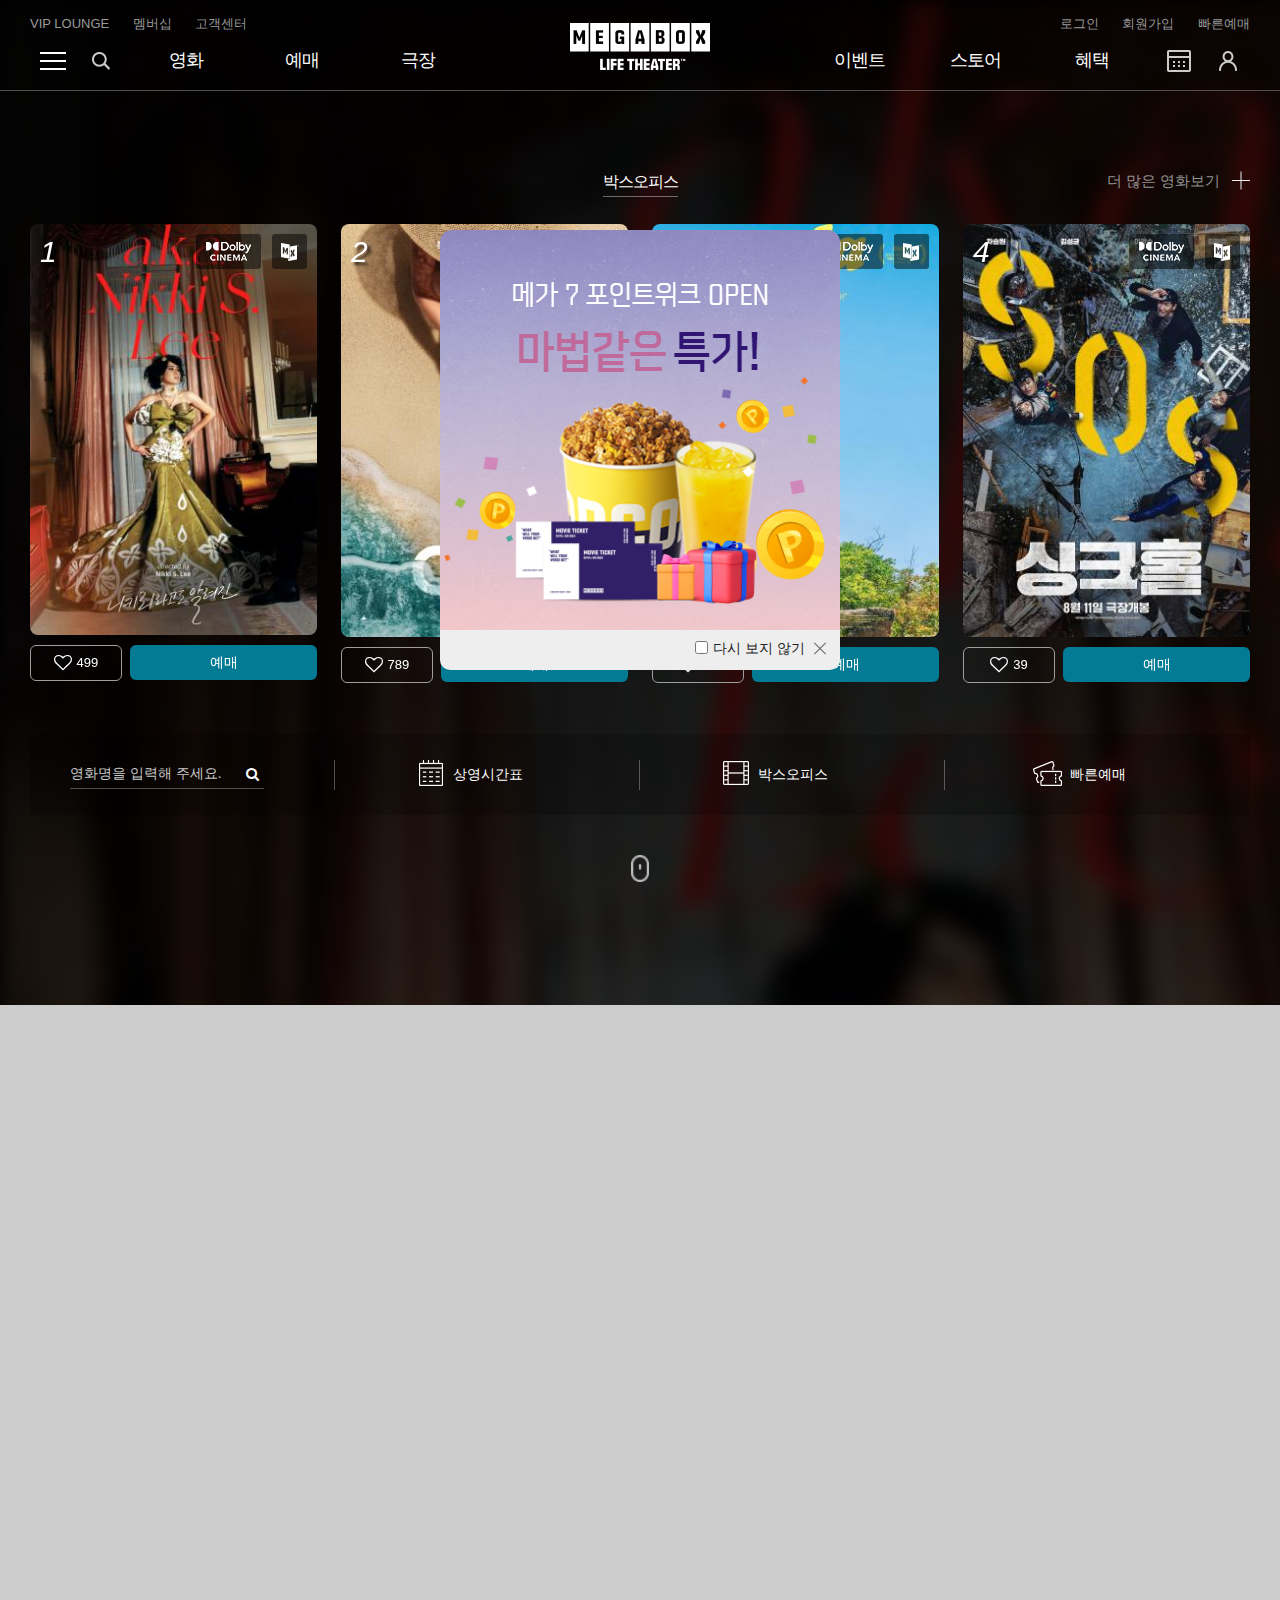
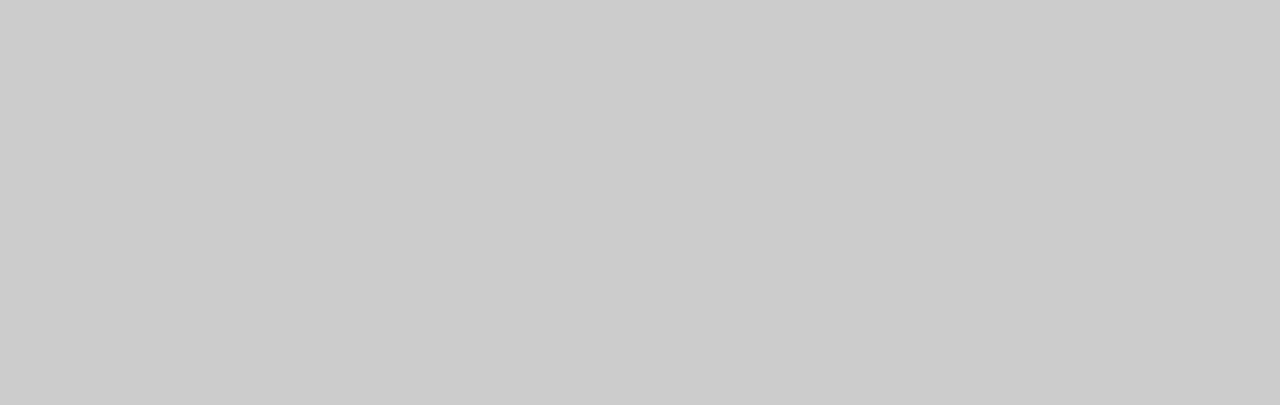
<file: index.html>
<!DOCTYPE html>
<html lang="ko">
<head>
    <meta charset="UTF-8">
    <meta http-equiv="X-UA-Compatible" content="IE=edge">
    <meta name="viewport" content="user-scalable=no, initial-scale=1.0, maximum-scale=1.0, minimum-scale=1.0, width=device-width">
    <meta name="author" content="wndus">
    <meta name="description" content="메가박스 반응형 사이트">
    <meta name="keywords" content="메가박스,megabox,영화,영화관,극장,티켓,박스오피스,상영예정작,예매,오페라,싱어롱,큐레이션,필름소사이어티,클래식소사이어티,이벤트,Movie,theater,Cinema,film,Megabox">
    <title>라이프시어터,메가박스</title>
    <!-- CSS STYLE -->
    <link rel="stylesheet" href="css/style.css">
    <link rel="stylesheet" href="css/reset.css">
    <link rel="stylesheet" href="css/font-awesome.css">
    <link rel="stylesheet" href="css/swiper.css">
    <!-- HTLM5shiv ie6~8 -->
    <!--[if lt IE 9]> 
      <script src="assets/js/html5shiv.min.js"></script>
      <script type="text/javascript">
         alert("현재 브라우저는 지원하지 않습니다. 크롬 브라우저를 추천합니다.!");
      </script>
   <![endif]-->
</head>
<body>
    <div id="skip">
        <a href="#">전체 메뉴 바로가기</a>
        <a href="#">배너 영역 바로가기</a>
        <a href="#">컨텐츠 영역 바로가기</a>
    </div>
    <!-- //스킵 내비게이션-->
    <div class="pop"></div>
    <div class="add"></div>
    <header id="header">
        <div class="container">
            <div class="row"> 
                <div class="header">
                    <h1>
                        <a href="#">
                            <img src="img/logo-white_new.png" alt="megabox : life theater">
                        </a>
                    </h1>
                    <div class="util_left">
                        <ul class="util_up">
                            <li><a href="#">VIP LOUNGE</a></li>
                            <li><a href="#">멤버십</a></li>
                            <li><a href="#">고객센터</a></li>
                        </ul>
                        <ul class="util_down">
                            <li><a href="#" title="메뉴버튼" class="nav_on"><span>메뉴버튼</span></a></li>
                            <li><a href="#" title="검색"><span class="ir_so">검색</span> </a></li>
                        </ul>
                    </div>
                    <!-- //util_left -->
                    <nav id="nav">
                        <ul class="nav">
                            <li>
                                <a href="#">영화
                                <ul class="clearfix">
                                    <li><a href="#">전체영화</a></li>
                                    <li><a href="#">N스크린</a></li>
                                    <li><a href="#">큐레이션</a></li>
                                    <li><a href="#">무비포스트</a></li>
                                </ul>
                                </a>
                            </li>
                            <!-- //nav li_01 -->
                            <li>
                                <a href="#">예매
                                    <ul>
                                        <li><a href="#">빠른 예매</a></li>
                                        <li><a href="#">상영시간표</a></li>
                                        <li><a href="#">더 부티크 프라이빗 예매</a></li>
                                    </ul>
                                </a>
                            </li>
                            <!-- //nav li_01 -->
                            <li>
                                <a href="#">극장
                                    <ul>
                                        <li><a href="#">전체극장</a></li>
                                        <li><a href="#">특별관</a></li>
                                    </ul>
                                </a>
                            </li>
                            <!-- //nav li_02 -->
                            <li>
                                <a href="#">이벤트
                                    <ul>
                                        <li><a href="#">진행중 이벤트</a></li>
                                        <li><a href="#">지난 이벤트</a></li>
                                        <li><a href="#">당첨자발표</a></li>
                                    </ul>
                                </a>
                            </li>
                            <!-- //nav li_03 -->
                            <li>
                                <a href="#">스토어</a>
                            </li>
                            <!-- //nav li_04 -->
                            <li>
                                <a href="#">혜택
                                    <ul>
                                        <li><a href="#">메가박스 멤버십</a></li>
                                        <li><a href="#">제휴&#47;할인</a></li>
                                    </ul>
                                </a>
                            </li>
                            <!-- //nav li_05 -->
                        </ul>
                    </nav>
                    <!-- //nav -->

                    <div class="util_right">
                        <ul class="util_up">
                            <li><a href="#">로그인</a></li>
                            <li><a href="#">회원가입</a></li>
                            <li><a href="#">빠른예매</a></li>
                        </ul>
                        <ul class="util_down">
                            <li><a href="#" title="일정"><span class="ir_so">일정</span></a></li>
                            <li><a href="#" title="로그인"><span class="ir_so">로그인</span></a></li>
                        </ul>
                    </div>
                    <!-- //util_right -->
                </div>
                <!-- //header -->
            </div>
        </div>
    </header>
    <!-- //header -->
    <section id="banner">
        <div class="banner_bg">
            <img src="img/slide01.jpg" alt="배너배경이미지">
        </div>
        <div class="container">
            <div class="row">
                <h2>박스오피스</h2>
                <a href="#" class="ban_more">더 많은 영화보기</a>
                <div class="swiper-container">
                    <div class="swiper-wrapper">
                        <div class="swiper-slide">
                            <a href="#" class="poster">
                                <figure>
                                    <img src="img/slide01.jpg" alt="영화포스터1">
                                </figure>
                                <div class="rank"><strong>1</strong></div>
                                <div class="mx">
                                    <span class="d"><em class="ir_pm">Dolby</em></span>
                                    <span class="m"><em class="ir_pm">mx</em></span>
                                </div>
                                <div class="li_hover">
                                    <div class="ban_sum">
                                        <p>&#34;Smet consectetur adipisicing ipsum dolor sit amet consectetur adipisicing elit.&#34;</p>
                                        <p>Lorem ipsum dolor sit amet consectetur adipisicing elit. iste veritatis natus ipsa assumenda!</p>
                                    </div>
                                    <div class="score">
                                        관람평
                                        <span>8.6</span>
                                    </div>
                                </div>
                            </a>
                            <div class="infor clearfix">
                                <div class="heart"><i class="fa fa-heart-o"></i>499</div>
                                <div class="infor_btn"><a href="#">예매</a></div>
                            </div>
                        </div>
                        <div class="swiper-slide">
                            <a href="#" class="poster">
                                <figure>
                                    <img src="img/slide02.jpg" alt="영화포스터2">
                                </figure>
                                <div class="rank"><strong>2</strong></div>
                                <div class="mx">
                                    <span class="d"><em class="ir_pm">Dolby</em></span>
                                    <span class="m"><em class="ir_pm">mx</em></span>
                                </div>
                                <div class="li_hover">
                                    <div class="ban_sum">
                                        <p>&#34;Amet consectetur dolor sit amet consectetur adipisicing elit.&#34;</p>
                                        <p>Lorem ipsum dolor sit amet consectetur adipisicing elit. Hic accusantium veniam aliquid molestias nisi repudiandae, iste veritatiscing elit.cing elit. natus ipsa assumenda!</p>
                                    </div>
                                    <div class="score">
                                        관람평
                                        <span>9.0</span>
                                    </div>
                                </div>
                            </a>
                            <div class="infor clearfix">
                                <div class="heart"><i class="fa fa-heart-o"></i>789</div>
                                <div class="infor_btn"><a href="#">예매</a></div>
                            </div>
                        </div>
                        <div class="swiper-slide">
                            <a href="#" class="poster">
                                <figure>
                                    <img src="img/slide03.jpg" alt="영화포스터3">
                                </figure>
                                <div class="rank"><strong>3</strong></div>
                                <div class="mx">
                                    <span class="d"><em class="ir_pm">Dolby</em></span>
                                    <span class="m"><em class="ir_pm">mx</em></span>
                                </div>
                                <div class="li_hover">
                                    <div class="ban_sum">
                                        <p>&#34;nisi repudiandae sit amet consectetur adipisicing elit.&#34;</p>
                                        <p>Cur adipisicing elit. Hic accusantium veniam aliquid molestias nisi repudiandae, iste veritatis natus ipsa assumenda!</p>
                                    </div>
                                    <div class="score">
                                        관람평
                                        <span>6.4</span>
                                    </div>
                                </div>
                            </a>
                            <div class="infor clearfix">
                                <div class="heart"><i class="fa fa-heart-o"></i>55</div>
                                <div class="infor_btn"><a href="#">예매</a></div>
                            </div>
                        </div>
                        <div class="swiper-slide">
                            <a href="#" class="poster">
                                <figure>
                                    <img src="img/slide04.jpg" alt="영화포스터4">
                                </figure>
                                <div class="rank"><strong>4</strong></div>
                                <div class="mx">
                                    <span class="d"><em class="ir_pm">Dolby</em></span>
                                    <span class="m"><em class="ir_pm">mx</em></span>
                                </div>
                                <div class="li_hover">
                                    <div class="ban_sum">
                                        <p>&#34;repudiandae, iste amet consectetur adipisicing elit.&#34;</p>
                                        <p>Hic accusantium veniam aliquid molestias nisi repudiandae, iste veritatis ipsum dolor sit amet consectetur adipisicing elit. Hicnatus ipsa assumenda!</p>
                                    </div>
                                    <div class="score">
                                        관람평
                                        <span>8.9</span>
                                    </div>
                                </div>
                            </a>
                            <div class="infor clearfix">
                                <div class="heart"><i class="fa fa-heart-o"></i>39</div>
                                <div class="infor_btn"><a href="#">예매</a></div>
                            </div>
                        </div>
                        <div class="swiper-slide">
                            <a href="#" class="poster">
                                <figure>
                                    <img src="img/slide05.jpg" alt="영화포스터5">
                                </figure>
                                <div class="rank"><strong>5</strong></div>
                                <div class="mx">
                                    <span class="d"><em class="ir_pm">Dolby</em></span>
                                    <span class="m"><em class="ir_pm">mx</em></span>
                                </div>
                                <div class="li_hover">
                                    <div class="ban_sum">
                                        <p>&#34;Hic accusantium veniam amet consectetur adipisicing elit.&#34;</p>
                                        <p>Lorem ipsum dolor sit amet consectetur. Hic accusantium veniam aliquid molestias nisi repudiandae, iste veritatis natus ipsa assumenda!</p>
                                    </div>
                                    <div class="score">
                                        관람평
                                        <span>3.9</span>
                                    </div>
                                </div>
                            </a>
                            <div class="infor clearfix">
                                <div class="heart"><i class="fa fa-heart-o"></i>101</div>
                                <div class="infor_btn"><a href="#">예매</a></div>
                            </div>
                        </div>
                        <div class="swiper-slide">
                            <a href="#" class="poster">
                                <figure>
                                    <img src="img/slide06.jpg" alt="영화포스터6">
                                </figure>
                                <div class="rank"><strong>6</strong></div>
                                <div class="mx">
                                    <span class="d"><em class="ir_pm">Dolby</em></span>
                                    <span class="m"><em class="ir_pm">mx</em></span>
                                </div>
                                <div class="li_hover">
                                    <div class="ban_sum">
                                        <p>&#34;dolor sit ipsum dolor sit amet consectetur adipisicing elit.&#34;</p>
                                        <p>Lorem ipsum dolor sit amet consectetur adipisicing elit. Hic accusantium veniam aliquid molestias nisi repudiandae, iste veritatis natus ipsaid molestiaassumenda!</p>
                                    </div>
                                    <div class="score">
                                        관람평
                                        <span>5.1</span>
                                    </div>
                                </div>
                            </a>
                            <div class="infor clearfix">
                                <div class="heart"><i class="fa fa-heart-o"></i>96</div>
                                <div class="infor_btn"><a href="#">예매</a></div>
                            </div>
                        </div>
                        <div class="swiper-slide">
                            <a href="#" class="poster">
                                <figure>
                                    <img src="img/slide07.jpg" alt="영화포스터7">
                                </figure>
                                <div class="rank"><strong>7</strong></div>
                                <div class="mx">
                                    <span class="d"><em class="ir_pm">Dolby</em></span>
                                    <span class="m"><em class="ir_pm">mx</em></span>
                                </div>
                                <div class="li_hover">
                                    <div class="ban_sum">
                                        <p>&#34;molestias nisi sit amet consectetur adipisicing elit.&#34;</p>
                                        <p>Lbdvbr sit amet consectetur adipisicing elit. Hic accusantium veniam aliquid molestias nisi repudiandae, iste veritatis natus ipsa assumenda!</p>
                                    </div>
                                    <div class="score">
                                        관람평
                                        <span>9.6</span>
                                    </div>
                                </div>
                            </a>
                            <div class="infor clearfix">
                                <div class="heart"><i class="fa fa-heart-o"></i>345</div>
                                <div class="infor_btn"><a href="#">예매</a></div>
                            </div>
                        </div>
                        <div class="swiper-slide">
                            <a href="#" class="poster">
                                <figure>
                                    <img src="img/slide08.jpg" alt="영화포스터8">
                                </figure>
                                <div class="rank"><strong>8</strong></div>
                                <div class="mx">
                                    <span class="d"><em class="ir_pm">Dolby</em></span>
                                    <span class="m"><em class="ir_pm">mx</em></span>
                                </div>
                                <div class="li_hover">
                                    <div class="ban_sum">
                                        <p>&#34;adipisicing elit.&#34;</p>
                                        <p>Lorem ipsum dolor sit amet consectetur adipisicing elit. Hic accusantium veniam aliquid molestias nisiisicing elit. Hic accusantium veniam aliis repudiandae, iste veritatis natus ipsa assumenda!</p>
                                    </div>
                                    <div class="score">
                                        관람평
                                        <span>9.4</span>
                                    </div>
                                </div>
                            </a>
                            <div class="infor clearfix">
                                <div class="heart"><i class="fa fa-heart-o"></i>751</div>
                                <div class="infor_btn"><a href="#">예매</a></div>
                            </div>
                        </div>
                        <div class="swiper-slide">
                            <a href="#" class="poster">
                                <figure>
                                    <img src="img/slide09.jpg" alt="영화포스터9">
                                </figure>
                                <div class="rank"><strong>9</strong></div>
                                <div class="mx">
                                    <span class="d"><em class="ir_pm">Dolby</em></span>
                                    <span class="m"><em class="ir_pm">mx</em></span>
                                </div>
                                <div class="li_hover">
                                    <div class="ban_sum">
                                        <p>&#34;ipsa assumenda sit amet consectetur adipisicing elit.&#34;</p>
                                        <p>Lorem ipsum dolor sit amet consectetur adipisicing elit.sicing elit. Hic accusantium veniam aliquid molestias nisi repudiandae, iste veritatis natus !</p>
                                    </div>
                                    <div class="score">
                                        관람평
                                        <span>7.6</span>
                                    </div>
                                </div>
                            </a>
                            <div class="infor clearfix">
                                <div class="heart"><i class="fa fa-heart-o"></i>99</div>
                                <div class="infor_btn"><a href="#">예매</a></div>
                            </div>
                        </div>
                        <div class="swiper-slide">
                            <a href="#" class="poster">
                                <figure>
                                    <img src="img/slide10.jpg" alt="영화포스터10">
                                </figure>
                                <div class="rank"><strong>10</strong></div>
                                <div class="mx">
                                    <span class="d"><em class="ir_pm">Dolby</em></span>
                                    <span class="m"><em class="ir_pm">mx</em></span>
                                </div>
                                <div class="li_hover">
                                    <div class="ban_sum">
                                        <p>&#34;adipisicing ipsum dolor sit amet consectetur  elit.&#34;</p>
                                        <p>Lorem ipsum dolor sit amet consectetur adipisicing elit. Hic accusantium veniam aliquid molestia udiandae, iste veritatis natus ipsa assumenda!</p>
                                    </div>
                                    <div class="score">
                                        관람평
                                        <span>8.2</span>
                                    </div>
                                </div>
                            </a>
                            <div class="infor clearfix">
                                <div class="heart"><i class="fa fa-heart-o"></i>36</div>
                                <div class="infor_btn"><a href="#">예매</a></div>
                            </div>
                        </div>
                    </div>
                </div>
                <div class="banner_nav">
                    <ul class="clearfix">
                        <li class="clearfix">
                            <form action="/">
                                <fieldset>
                                    <input id="ban_search" type="search" placeholder="영화명을 입력해 주세요.">
                                    <label for="ban_search">영화 검색창</label>
                                </fieldset>
                            </form>
                            <a href="#"><i class="fa fa-search"></i></a>
                        </li>
                        <li><a href="#"><i class="ban_icon bi01"></i>상영시간표</a></li>
                        <li><a href="#"><i class="ban_icon bi02"></i>박스오피스</a></li>
                        <li><a href="#"><i class="ban_icon bi03"></i>빠른예매</a></li>
                    </ul>
                </div>
                <div class="moving_mouse">
                    <img src="img/ico-mouse.png" alt="마우스 아이콘">
                </div>
            </div>
        </div>
    </section>
    <!-- //banner -->

    <div id="con"></div>
    <!-- 자바스크립트 라이브러리 -->
    <script src="js/jquery.min_1.12.4.js"></script>
    <script src="js/modernizr-custom.js"></script>
    <script src="js/custom.js"></script>
    <script src="js/popup.js"></script>
    <script src="js/swiper.min.js"></script>
    <script>
         //영화차트 이미지 슬라이드
         var swiper = new Swiper('.swiper-container',{
            slidesPerView: 4,
            spaceBetween: 24,
            mousewheel: {
                invert: true,
            },
            keyboard: {
                enabled: true,
                onlyInViewport: false,
            },
            autoplay: {
                delay:5000,
            },
            breakpoints: {
                600: {
                    slidesPerView: 1.4,
                    spaceBetween: 24
                },
                768: {
                    slidesPerView: 2,
                    spaceBetween: 24
                },
                960: {
                    slidesPerView: 3,
                    spaceBetween: 24
                }
            }
        });
        $('.swiper-container').on('mouseenter', function(e){
            // console.log('stop autoplay');
            swiper.autoplay.stop();
        })
        $('.swiper-container').on('mouseleave', function(e){
            // console.log('start autoplay');
            // swiper.autoplay.start();
        })
    </script>
</body>
</html>
</file>
<file: css/style.css>
@charset "utf-8";
/* 스킵 내비게이션 */
#skip {position:absolute;left:0; top:-200px; width: 100%; border-bottom: 1px solid #eee; line-height: 30px; background: #333; text-align: center; z-index: 5;}
#skip a {display: inline-block; padding:5px; margin-right: 50px; color:#fff;}
#skip a:last-child {margin-right: 0;}
#skip:active, #skip:focus {top:0;}
/* 팝업창  */
#popup .content img{display: block; border-radius: 3% 3% 0 0;}
#popup .wrap {height:40px;text-align: right;padding:8px 35px 5px 0;background: #eee;border-radius: 0 0 10px 10px; box-sizing: border-box;}
#popup .wrap input {display: inline-block; margin-right: 5px; vertical-align: -1px;}
#popup .wrap label {display: inline-block; font-size: 14px; font-weight: normal;}
#popup .close {position: absolute; bottom:10px; right:10px; display: inline-block; width:20px; height:20px; background: rgba(0, 0, 0, 0);}
#popup .close:before {
    content:"";width: 16px;height: 1px;
    background: #646464;
    transform-origin: left;
    transform:rotate(45deg) translateX(-50%);
    position: absolute;left: 50%; top: 8px;
}
#popup .close:after {
    content:"";width: 16px;height: 1px;
    background: #646464;
    transform-origin: left;
    transform:rotate(-45deg) translateX(-50%);
    position: absolute;left: 50%; top: 8px;
}

/* 레이아웃 */
#header {position:absolute;left: 0; top:0; width: 100%; min-height: 80px; background: rgba(0, 0, 0, 0.2); color:#fff; border-bottom: 1px solid rgba(255, 255, 255, 0.3); z-index:2;}
#banner {position:relative; min-height:100%; overflow: hidden; background: #000; z-index: 1;}
#con { min-height: 1000px; background:rgba(0, 0, 0, 0.2);}

/* 가운데 영역 */
.container {position:relative; width:1160px; margin: 0 auto;}
/* 로우영억 */
.row {padding: 0px 30px;}

/* 헤더 영역 */
.header { position:relative; padding-top:10px;}
.header h1 {position: absolute; left: 50%; top:23px; text-align: center; transform: translateX(-50%);}
.header h1 a {width: 150px;}
.header h1 a img {display: block;}

.header ul li a {font-size: 16px;color:#fff;}
.header #nav {padding:20px 120px 0px;}
.header #nav {margin:0 auto;}
.header .nav {position:relative;}
.header .nav >li {position:relative; display: inline-block;width: 11%; text-align: center;}
.header .nav >li >a {position:relative; z-index: 1; display: block; font-size: 18px; line-height: 60px; letter-spacing: -1px;}
.header .nav >li:hover >a:after {
    content:""; display: block; position:absolute; left:50%;bottom:0px;
    width: 40%; height:2px; background: #fff; transform: translateX(-50%);
}
.header .nav >li:nth-child(5):hover >a:after {display: none;}

.header .nav >li:nth-of-type(3) {margin-right:32%;}
.header .nav >li:last-child {margin-right:0;}

.header .nav li >ul {display: none; position:absolute; width:500%; left:-50%;}
.header .nav li:hover >ul  {display:block;}
.header .nav li >ul li {float: left;display: block; margin:10px; padding:5px;}
.header .nav li >ul li a {font-size: 14px; font-weight: 100; letter-spacing: 1px;}
.header .nav li >ul li:hover a {text-decoration: underline;}

ul.util_up li a {font-size: 13px; font-weight: 100; margin-right: 20px; color:#999;}
ul.util_up li a:hover {text-decoration: underline;}

ul.util_down {padding-top:5px;}
ul.util_down li {width: 45px; height:45px;}
ul.util_down li a {display: block; width: 100%; height: 100%;}

.util_left {position: absolute; left: 0; top:14px;}
.util_left ul li {display: inline-block;}
.util_left ul.util_down li:nth-of-type(1) a {position: relative;}
.util_left ul.util_down li:nth-of-type(1) a span {
    position: absolute;width: 26px; height: 2px; background: #fff;font-size: 0; left:50%; top:50%; transform: translate(-50%,-50%);
}
.util_left ul.util_down li:nth-of-type(1) a span::before {
    content:""; width: 100%; height: 100%;  background: #fff;
    position: absolute; left: 50%; bottom: -8px; margin-left: -13px;
    transition:0s;
}
.util_left ul.util_down li:nth-of-type(1) a span::after {
    content:""; width: 100%; height: 100%; background: #fff;
    position: absolute; left: 50%; top: -8px; margin-left: -13px;
    transition:0s;
}
.util_left ul.util_down li:nth-of-type(1) a:hover span::before {
    bottom: 0;transition:all 0.5s ease;
    }
.util_left ul.util_down li:nth-of-type(1) a:hover span::after {
    top: 0;transform: rotate(90deg);
    transition:top 0.5s;
    transition:transform 0.5s 0.3s ease; 
    }
.util_left ul.util_down li:nth-of-type(1) a.on span{
    background: rgba(255, 255, 255, 0);
}   
.util_left ul.util_down li:nth-of-type(1) a.on span::before{
    bottom:0;
    transform:rotate(135deg);
}   
.util_left ul.util_down li:nth-of-type(1) a.on span::after{
    top:0;transform:rotate(-135deg);
    transition:transform 0.5s ease; 
} 

.util_left ul.util_down li:nth-of-type(2) a {
    background:url(../img/ico-search-white.png) no-repeat center;
}

.util_right {position: absolute; right: 0; top:14px;}
.util_right ul li {display: inline-block; }
.util_right ul.util_up li a {margin-right:0; margin-left:20px;}

.util_right ul.util_down {text-align: right;}
.util_right ul.util_down li:nth-of-type(1) a {
    background:url(../img/ico-schedule-white.png) no-repeat center;
}
.util_right ul.util_down li:nth-of-type(2) a {
    background:url(../img/ico-mymega-white.png) no-repeat center;
}

/* 배너 */
#banner .container {margin-top :170px;text-align: center;}
#banner h2 {position: relative; text-align: center; display:inline-block; font-size: 16px; letter-spacing: -1px; color:#fff; margin-bottom: 30px;}
#banner h2:after {content:""; position:absolute; left: 0;bottom: -3px; width: 100%; height:1px; background: rgba(255, 255, 255, 0.4);}

#banner .ban_more {position: absolute;right: 60px; top:0px; font-size: 15px; color:#929292;}
#banner .ban_more:before {content: ""; display: block; position: absolute; right: -30px;top: 46%; margin-top: -0.5px; width: 18px; height: 1px; background: #eee;}
#banner .ban_more:after{content: ""; display: block; position: absolute; right: -30px;top: 46%; margin-top: -0.5px; width: 18px; height: 1px; background: #eee; transform: rotate(90deg); transform-origin: center;}
#banner a:hover {text-decoration: underline;}
.banner_bg {position: absolute; left: 0; top: 0; width: 150%; filter: blur(10px); }
.banner_bg:after {content: ""; position: absolute;left: 0; top: 0; width: 100%; height: 100%;background: rgba(0, 0, 0, 0.8);}
#banner .swiper-container {margin-bottom: 50px;}
#banner .swiper-container > div > div {float: left; width:240px; margin-right:2%;}
#banner .swiper-container > div > div:last-child {margin-right: 0;}
#banner .swiper-container > div > div .poster {position: relative; display: block; z-index: 3;}
#banner .swiper-container > div > div .poster img {display: block; border-radius: 8px;}
#banner .swiper-container > div > div .poster .rank {position: absolute; left:10px; top:5px;}
#banner .swiper-container > div > div .poster .rank strong {font-size: 30px; color:#fff; font-weight: 100; font-style:italic ; text-shadow:3px 3px 3px rgba(0, 0, 0, 0.7);}
#banner .swiper-container > div > div .poster .mx {position: absolute; right:10px; top:10px;}
#banner .swiper-container > div > div .poster .mx span {height:35px;display: inline-block; background-color: rgba(0, 0, 0, 0.5); border-radius: 3px;}

#banner .swiper-container > div > div .poster .mx span.d {width:65px; margin-right: 7px;}
#banner .swiper-container > div > div .poster .mx span.m {width: 35px;}
#banner .swiper-container > div > div .poster .mx .d em {display:block; width: 100%;height: 100%; background: url(../img/mov_top_tag_db.png) no-repeat center;}
#banner .swiper-container > div > div .poster .mx .m em {display:block; width: 100%;height: 100%; background: url(../img/mov_top_tag_mx.png) no-repeat center;}
#banner .swiper-container > div > div .poster:hover .li_hover {visibility: visible;}
#banner .swiper-container > div > div .poster .li_hover {visibility: hidden; position: absolute; left: 0; top: 0; width: 100%; height: 100%; background: rgba(0, 0, 0, 0.7); z-index: 4;color:#d8d8d8; padding:20px; box-sizing: border-box;}
#banner .swiper-container > div > div .poster .li_hover .ban_sum p{font-size: 14px; line-height: 2; padding-bottom: 20px;}
#banner .swiper-container > div > div .poster .li_hover .score {position: absolute; bottom: 0; left:50%; transform: translateX(-50%); width: 90%; font-size: 12px; border-top: 1px solid #646464; padding:20px 0;}
#banner .swiper-container > div > div .poster .li_hover .score span {font-size: 22px; font-weight: bold; color:#037b94; padding-left: 20px;}

#banner .swiper-container > div > div .infor {width: 100%;margin-top: 10px;position:relative; z-index: 10;}
#banner .swiper-container > div > div .infor > div {border-radius: 6px; }
#banner .swiper-container > div > div .infor .heart {float: left; width: 32%;text-align: left; border:0.5px solid #9e9e9e; box-sizing:border-box; margin-right:3%;text-align: center;color:#fff; line-height: 33px; cursor:pointer;}
#banner .swiper-container > div > div .infor .heart:hover i {color:#ff4747;}
#banner .swiper-container > div > div .infor .heart i { font-size: 18px;line-height: 33px; margin-right: 5px; vertical-align: -2px;}
#banner .swiper-container > div > div .infor .infor_btn {float: left; width:65%;background: #037b94;box-shadow: 
    0 0 0 0px #037b94 inset; transition:box-shadow 0.3s;}
#banner .swiper-container > div > div .infor .infor_btn:hover {
    box-shadow: 
        0 0 0 3px #037b94 inset,
        0 0 0 100px rgba(0,0,0,0.2) inset;
}
#banner .swiper-container > div > div .infor .infor_btn a {font-size: 14px; display: block; color:#fff; line-height: 35px;}

#banner .banner_nav {}
#banner .banner_nav ul {background: rgba(0, 0, 0, 0.2);margin-bottom: 40px;}
#banner .banner_nav ul li {position:relative; width: 25%; float: left; padding:30px 0px;}
#banner .banner_nav ul li:after{content: ""; width: 1px; height:30px; position:absolute; right:0px; top:50%; transform: translateY(-50%); background: rgba(255, 255, 255, 0.3);}
#banner .banner_nav ul li:last-child:after {display: none;}
#banner .banner_nav ul li input[type=search] {background: none; box-shadow: none; border:none;}
#banner .banner_nav ul li input[type=search]::placeholder {font-size: 14px; color:#c8c8c8;}
#banner .banner_nav ul li:first-child {padding-left: 40px;box-sizing: border-box;}
#banner .banner_nav ul li:first-child form {position: relative; float: left;}
#banner .banner_nav ul li:first-child form:after {position: absolute; left: 0; bottom: -5px; content: ""; width:110%; height:1px; background: rgba(255, 255, 255, 0.3); }
#banner .banner_nav ul li:first-child  a {float: left;}
#banner .banner_nav ul li:first-child label {display: none;}
#banner .banner_nav ul li a {position: relative; color:#fff; font-size: 14px;}
#banner .banner_nav ul li a i.ban_icon {position: absolute; left: -37px;top:-8px; width:30px; height:30px;}
#banner .banner_nav ul li a i.ban_icon.bi01 { background: url(../img/ico-schedule-main.png) no-repeat center;}
#banner .banner_nav ul li a i.ban_icon.bi02 { background: url(../img/ico-boxoffice-main.png) no-repeat center;}
#banner .banner_nav ul li a i.ban_icon.bi03 {background: url(../img/ico-quick-reserve-main.png) no-repeat center;}

#banner .moving_mouse {position:relative; height:50px;margin-bottom: 100px;}
#banner .moving_mouse img {position:absolute;left:50%; display: block; width:18px; transform: translateX(-50%); animation: mouse 1s 0s infinite alternate; }
@keyframes mouse {
    0% {top:0px;}
    100% {top:10px;}
}


/* 미디어 쿼리 */

@media (max-width:1280px){
.container {width: 100%;}
.header #nav {padding:20px 100px 0px;}
}

@media (max-width:1024px){
.header .nav >li {width: 12.5%;}
.header .nav >li a {font-size: 16px;}
.header .nav >li:nth-of-type(3) {margin-right:22%;}
}

@media (max-width:960px){
.header #nav {display:none;}
.header .util_up {display:none;}
.header h1 {top:18px;}

#banner .banner_nav ul li:first-child {display: none;}
#banner .banner_nav ul li {width: 33.3%;}
#banner .banner_nav ul li a {position: relative; color:#fff; font-size: 12px;}

}

@media (max-width:768px){
    
}

@media (max-width:480px){
    .header .util_right {display: none;}
    .header .util_left {width: 100%;}
    .header .util_left .util_down li {position: absolute; left: 0;}
    .header .util_left .util_down li:nth-of-type(2) {left:auto; right:0;}
}

@media (max-width:320px){
    
}
</file>
